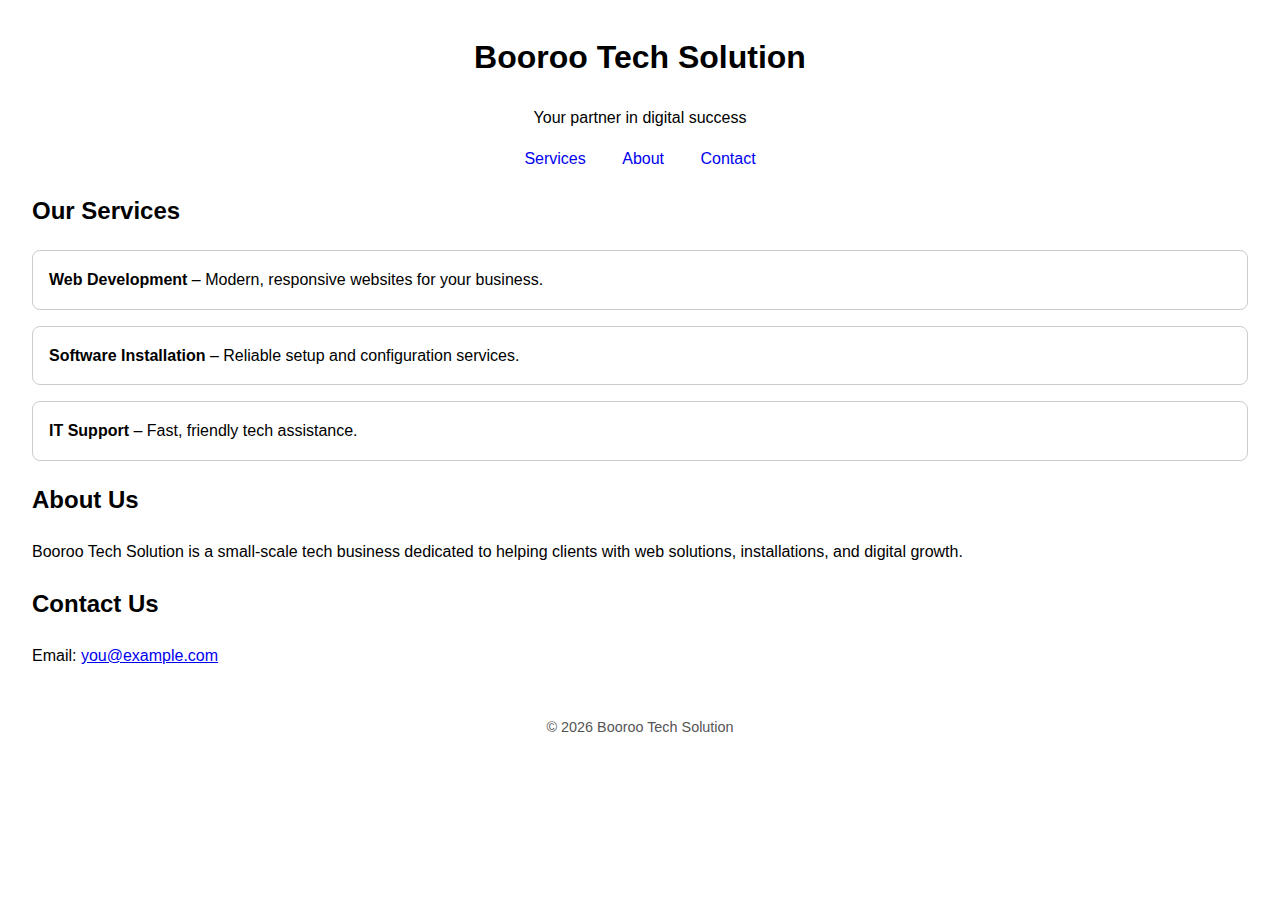
<file: index.html>
<!doctype html>
<html lang="en">
<head>
  <meta charset="utf-8" />
  <meta name="viewport" content="width=device-width,initial-scale=1" />
  <title>Booroo Tech Solution</title>
  <style>
    body { font-family: Arial, sans-serif; margin: 2rem; line-height: 1.6; }
    header { text-align: center; }
    nav a { margin: 0 1rem; text-decoration: none; }
    .card { border: 1px solid #ccc; padding: 1rem; border-radius: 8px; margin: 1rem 0; }
    footer { text-align: center; margin-top: 3rem; font-size: 0.9rem; color: #555; }
  </style>
</head>
<body>
  <header>
    <h1>Booroo Tech Solution</h1>
    <p>Your partner in digital success</p>
    <nav>
      <a href="#services">Services</a>
      <a href="#about">About</a>
      <a href="#contact">Contact</a>
    </nav>
  </header>

  <section id="services">
    <h2>Our Services</h2>
    <div class="card"><strong>Web Development</strong> – Modern, responsive websites for your business.</div>
    <div class="card"><strong>Software Installation</strong> – Reliable setup and configuration services.</div>
    <div class="card"><strong>IT Support</strong> – Fast, friendly tech assistance.</div>
  </section>

  <section id="about">
    <h2>About Us</h2>
    <p>Booroo Tech Solution is a small-scale tech business dedicated to helping clients with web solutions, installations, and digital growth.</p>
  </section>

  <section id="contact">
    <h2>Contact Us</h2>
    <p>Email: <a href="jaarsoodullachaa@gmail.com">you@example.com</a></p>
  </section>

  <footer>
    © <span id="year"></span> Booroo Tech Solution
  </footer>
  <script>document.getElementById('year').textContent = new Date().getFullYear();</script>
</body>
</html>
</file>
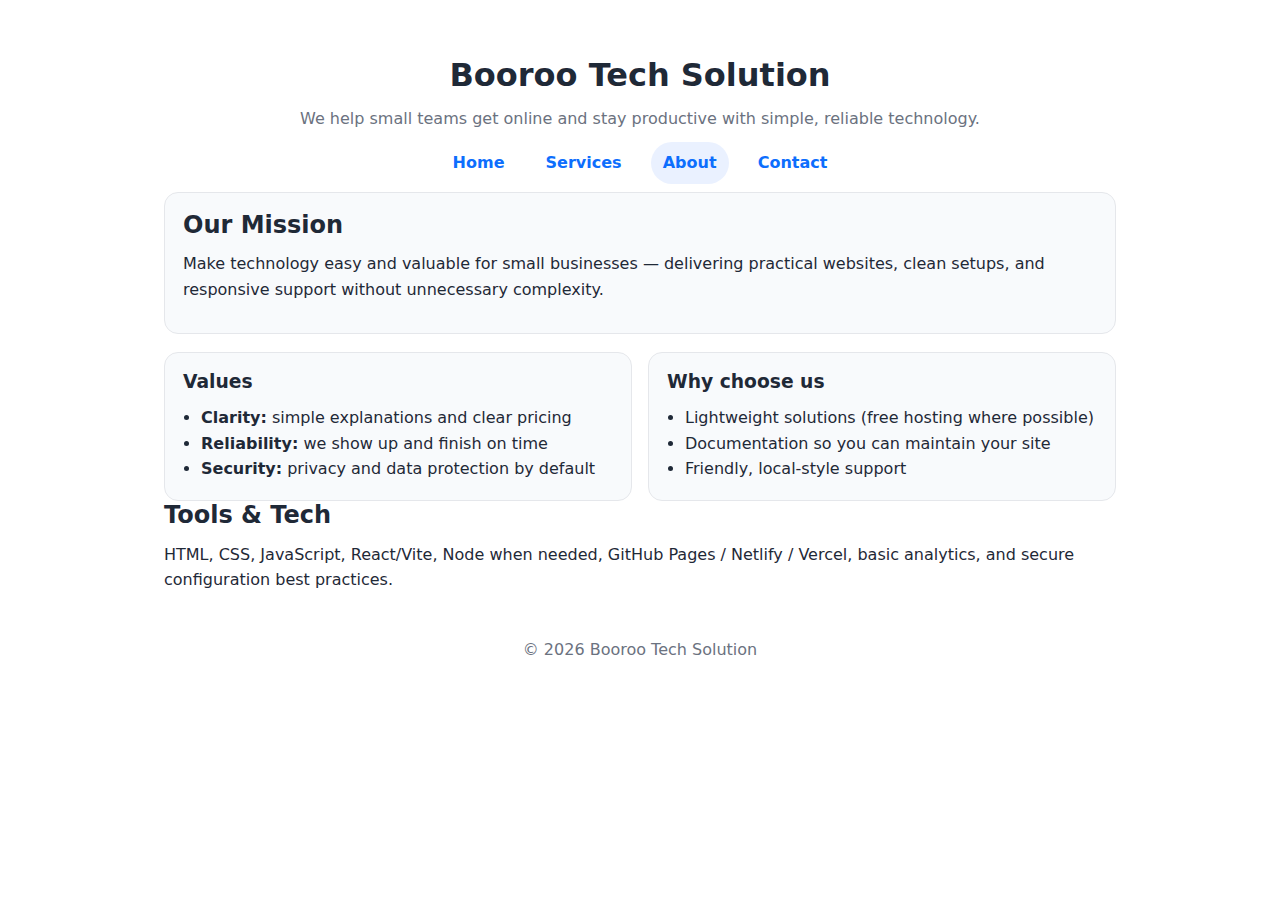
<file: about.html>
<!doctype html>
<html lang="en">
<!-- Basic SEO -->
<title>Booroo Tech Solution — Web Development & IT Support</title>
<meta name="description" content="Booroo Tech Solution helps small businesses with modern websites, software installation, and reliable IT support. Contact +251 916 435 490." />
<link rel="canonical" href="https://jarsodulacha.github.io/" />

<!-- Open Graph / Twitter (nice preview on social and messaging apps) -->
<meta property="og:title" content="Booroo Tech Solution" />
<meta property="og:description" content="Web development, installation, and IT support for small businesses." />
<meta property="og:url" content="https://jarsodulacha.github.io/" />
<meta property="og:type" content="website" />
<meta name="twitter:card" content="summary_large_image" />

<!-- Organization schema (helps search engines connect your brand) -->
  <link rel="stylesheet" href="styles.css">
<script type="application/ld+json">
{
  "@context": "https://schema.org",
  "@type": "Organization",
  "name": "Booroo Tech Solution",
  "url": "https://jarsodulacha.github.io/",
  "email": "mailto:jaarsoodullachaa@gmail.com",
  "telephone": "+251916435490",
  "sameAs": [
    "https://github.com/jarsodulacha"
  ]
}
</script>
<body>
  <div class="container">
    <header>
      <h1>Booroo Tech Solution</h1>
      <p class="lead">We help small teams get online and stay productive with simple, reliable technology.</p>
      <nav>
        <a href="index.html">Home</a>
        <a href="services.html">Services</a>
        <a href="about.html" class="active">About</a>
        <a href="contact.html">Contact</a>
      </nav>
    </header>

    <section class="card">
      <h2>Our Mission</h2>
      <p>Make technology easy and valuable for small businesses — delivering practical websites, clean setups, and responsive support without unnecessary complexity.</p>
    </section>

    <section class="grid">
      <div class="card">
        <h3>Values</h3>
        <ul>
          <li><strong>Clarity:</strong> simple explanations and clear pricing</li>
          <li><strong>Reliability:</strong> we show up and finish on time</li>
          <li><strong>Security:</strong> privacy and data protection by default</li>
        </ul>
      </div>
      <div class="card">
        <h3>Why choose us</h3>
        <ul>
          <li>Lightweight solutions (free hosting where possible)</li>
          <li>Documentation so you can maintain your site</li>
          <li>Friendly, local-style support</li>
        </ul>
      </div>
    </section>

    <section>
      <h2>Tools & Tech</h2>
      <p>HTML, CSS, JavaScript, React/Vite, Node when needed, GitHub Pages / Netlify / Vercel, basic analytics, and secure configuration best practices.</p>
    </section>

    <footer>© <span id="y"></span> Booroo Tech Solution</footer>
  </div>
  <script>document.getElementById('y').textContent = new Date().getFullYear()</script>
</body>
</html>
</file>
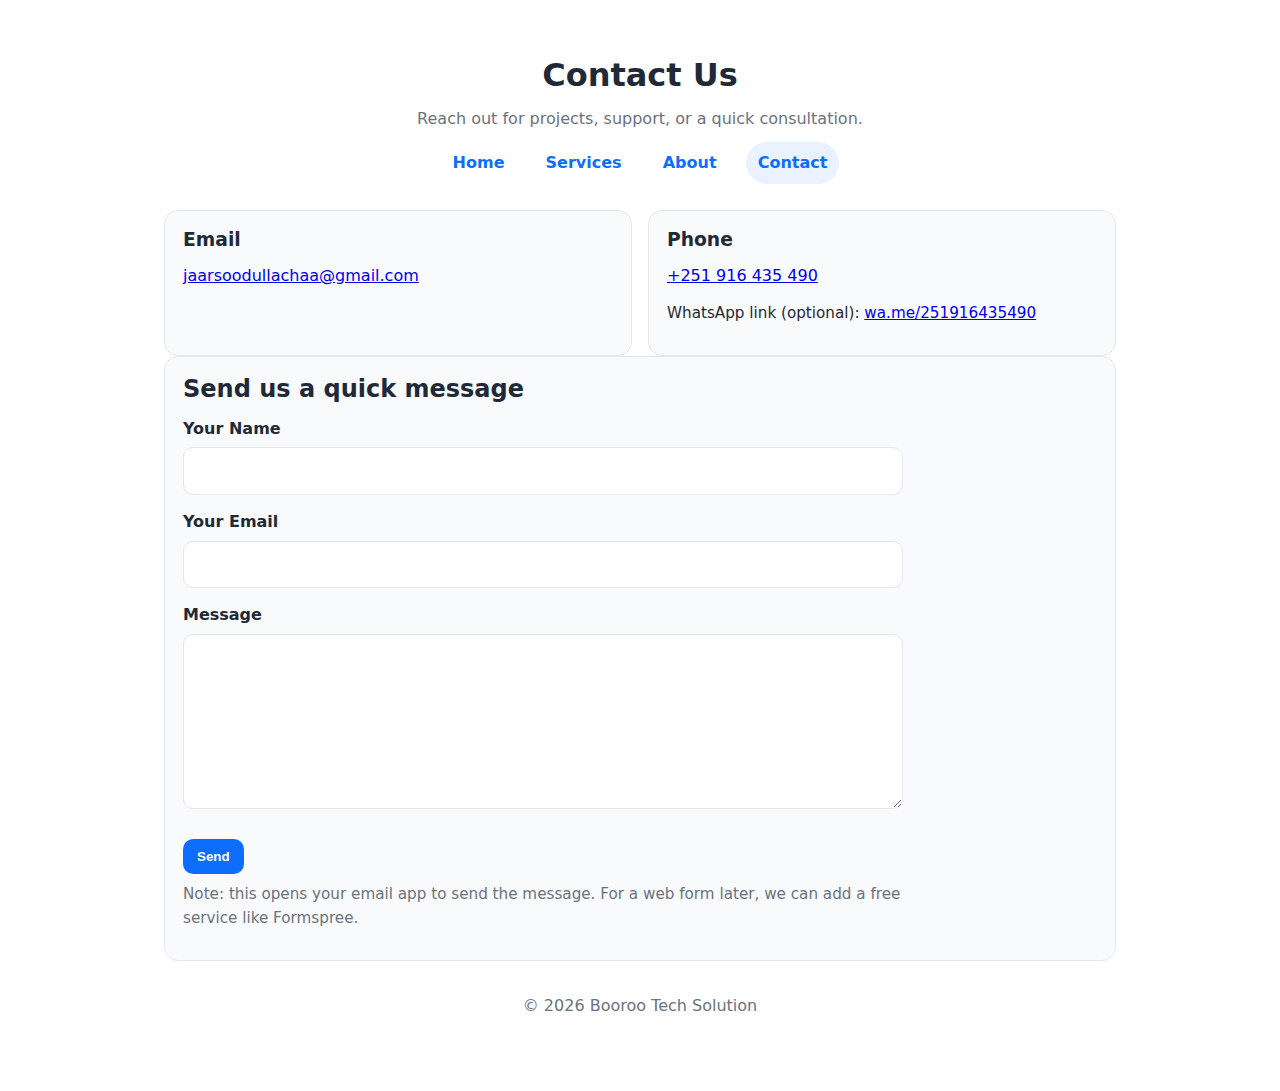
<file: contact.html>
<!doctype html>
<html lang="en">
<head>
  <meta charset="utf-8" />
  <meta name="viewport" content="width=device-width,initial-scale=1" />
  <title>Contact — Booroo Tech Solution</title>
  <link rel="stylesheet" href="styles.css">
</head>
<body>
  <div class="container">
    <header>
      <h1>Contact Us</h1>
      <p class="lead">Reach out for projects, support, or a quick consultation.</p>
      <nav>
        <a href="index.html">Home</a>
        <a href="services.html">Services</a>
        <a href="about.html">About</a>
        <a href="contact.html" class="active">Contact</a>
      </nav>
    </header>

    <section class="grid">
      <div class="card">
        <h3>Email</h3>
        <p><a href="mailto:jaarsoodullachaa@gmail.com">jaarsoodullachaa@gmail.com</a></p>
      </div>

      <div class="card">
        <h3>Phone</h3>
        <p><a href="tel:+251916435490">+251 916 435 490</a></p>
        <p class="small">WhatsApp link (optional): <a href="https://wa.me/251916435490">wa.me/251916435490</a></p>
      </div>
    </section>

    <section class="card">
      <h2>Send us a quick message</h2>
      <!-- Uses the visitor's email app (free, no backend needed) -->
      <form action="mailto:jaarsoodullachaa@gmail.com" method="post" enctype="text/plain">
        <div class="form-row">
          <label for="name">Your Name</label>
          <input id="name" name="name" required>
        </div>

        <div class="form-row">
          <label for="email">Your Email</label>
          <input id="email" type="email" name="email" required>
        </div>

        <div class="form-row">
          <label for="message">Message</label>
          <textarea id="message" name="message" rows="6" required></textarea>
        </div>

        <button class="btn" type="submit">Send</button>
        <p class="notice">Note: this opens your email app to send the message. For a web form later, we can add a free service like Formspree.</p>
      </form>
    </section>

    <footer>© <span id="y"></span> Booroo Tech Solution</footer>
  </div>
  <script>document.getElementById('y').textContent = new Date().getFullYear()</script>
</body>
</html>
</file>
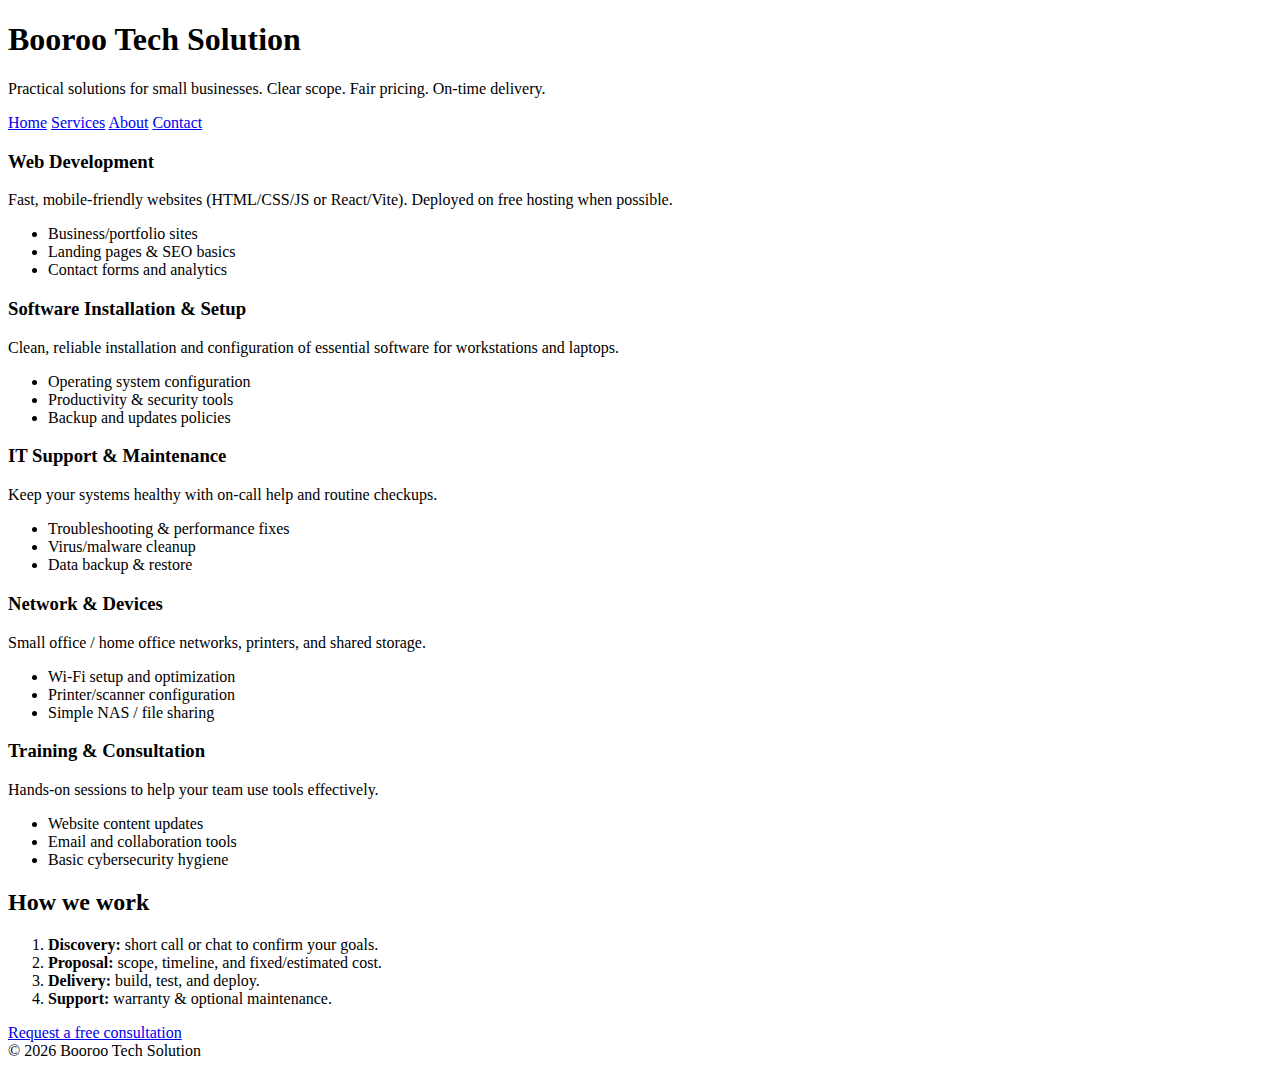
<file: services.html>
<!doctype html>
<html lang="en">
<!-- Basic SEO -->
<title>Booroo Tech Solution — Web Development & IT Support</title>
<meta name="description" content="Booroo Tech Solution helps small businesses with modern websites, software installation, and reliable IT support. Contact +251 916 435 490." />
<link rel="canonical" href="https://jarsodulacha.github.io/" />

<!-- Open Graph / Twitter (nice preview on social and messaging apps) -->
<meta property="og:title" content="Booroo Tech Solution" />
<meta property="og:description" content="Web development, installation, and IT support for small businesses." />
<meta property="og:url" content="https://jarsodulacha.github.io/" />
<meta property="og:type" content="website" />
<meta name="twitter:card" content="summary_large_image" />

<!-- Organization schema (helps search engines connect your brand) -->
<script type="application/ld+json">
{
  "@context": "https://schema.org",
  "@type": "Organization",
  "name": "Booroo Tech Solution",
  "url": "https://jarsodulacha.github.io/",
  "email": "mailto:jaarsoodullachaa@gmail.com",
  "telephone": "+251916435490",
  "sameAs": [
    "https://github.com/jarsodulacha"
  ]
}
</script>
<body>
  <div class="container">
    <header>
     <h1>Booroo Tech Solution</h1>
      <p class="lead">Practical solutions for small businesses. Clear scope. Fair pricing. On-time delivery.</p>
      <nav>
        <a href="index.html">Home</a>
        <a href="services.html" class="active">Services</a>
        <a href="about.html">About</a>
        <a href="contact.html">Contact</a>
      </nav>
    </header>

    <section class="grid">
      <div class="card">
        <h3>Web Development</h3>
        <p>Fast, mobile-friendly websites (HTML/CSS/JS or React/Vite). Deployed on free hosting when possible.</p>
        <ul>
          <li>Business/portfolio sites</li>
          <li>Landing pages & SEO basics</li>
          <li>Contact forms and analytics</li>
        </ul>
      </div>

      <div class="card">
        <h3>Software Installation & Setup</h3>
        <p>Clean, reliable installation and configuration of essential software for workstations and laptops.</p>
        <ul>
          <li>Operating system configuration</li>
          <li>Productivity & security tools</li>
          <li>Backup and updates policies</li>
        </ul>
      </div>

      <div class="card">
        <h3>IT Support & Maintenance</h3>
        <p>Keep your systems healthy with on-call help and routine checkups.</p>
        <ul>
          <li>Troubleshooting & performance fixes</li>
          <li>Virus/malware cleanup</li>
          <li>Data backup & restore</li>
        </ul>
      </div>

      <div class="card">
        <h3>Network & Devices</h3>
        <p>Small office / home office networks, printers, and shared storage.</p>
        <ul>
          <li>Wi-Fi setup and optimization</li>
          <li>Printer/scanner configuration</li>
          <li>Simple NAS / file sharing</li>
        </ul>
      </div>

      <div class="card">
        <h3>Training & Consultation</h3>
        <p>Hands-on sessions to help your team use tools effectively.</p>
        <ul>
          <li>Website content updates</li>
          <li>Email and collaboration tools</li>
          <li>Basic cybersecurity hygiene</li>
        </ul>
      </div>
    </section>

    <section>
      <h2>How we work</h2>
      <ol>
        <li><strong>Discovery:</strong> short call or chat to confirm your goals.</li>
        <li><strong>Proposal:</strong> scope, timeline, and fixed/estimated cost.</li>
        <li><strong>Delivery:</strong> build, test, and deploy.</li>
        <li><strong>Support:</strong> warranty & optional maintenance.</li>
      </ol>
      <a class="btn" href="contact.html">Request a free consultation</a>
    </section>

    <footer>© <span id="y"></span> Booroo Tech Solution</footer>
  </div>
  <script>document.getElementById('y').textContent = new Date().getFullYear()</script>
</body>
</html>
</file>
<file: styles.css>
:root{
  --brand:#0d6efd;         /* change to your brand color anytime */
  --text:#1f2937;
  --muted:#6b7280;
  --bg:#ffffff;
  --card:#f8fafc;
  --radius:14px;
  --border:#e5e7eb;
}
*{box-sizing:border-box}
body{
  font-family:system-ui,-apple-system,Segoe UI,Roboto,Arial,sans-serif;
  margin:0;color:var(--text);background:var(--bg);line-height:1.6;
}
.container{max-width:1000px;margin:0 auto;padding:24px}
header{padding:32px 0 8px;text-align:center}
h1,h2,h3{margin:0 0 12px;line-height:1.2}
p{margin:0 0 12px}
nav{margin-top:10px}
nav a{
  display:inline-block;padding:8px 12px;margin:0 6px;text-decoration:none;
  color:var(--brand);font-weight:600;border-radius:999px
}
nav a.active,nav a:hover{background:#eaf1ff}
.lead{color:var(--muted);max-width:70ch;margin:8px auto 0}
.grid{display:grid;gap:16px;grid-template-columns:repeat(auto-fit,minmax(250px,1fr));margin-top:18px}
.card{
  background:var(--card);border:1px solid var(--border);border-radius:var(--radius);padding:18px
}
ul{padding-left:18px;margin:8px 0 0}
.btn{
  display:inline-block;background:var(--brand);color:#fff;text-decoration:none;
  padding:10px 14px;border-radius:10px;margin-top:8px;font-weight:600;border:0;cursor:pointer
}
.btn:hover{filter:brightness(0.95)}
footer{text-align:center;color:var(--muted);padding:32px 0 48px}
.hero{padding:24px;background:#f2f6ff;border-radius:var(--radius);margin-top:18px}
.small{font-size:.95rem}

/* --- Form & inputs --- */
form{max-width:720px}
label{font-weight:600;display:block;margin-bottom:6px}
input,textarea{
  width:100%;padding:10px 12px;border:1px solid var(--border);border-radius:10px;
  font:inherit;background:#fff
}
input:focus,textarea:focus{outline:2px solid #cfe0ff;border-color:#b9d0ff}
.form-row{margin-bottom:14px}
.notice{color:var(--muted);font-size:.95rem;margin-top:8px}
</file>
